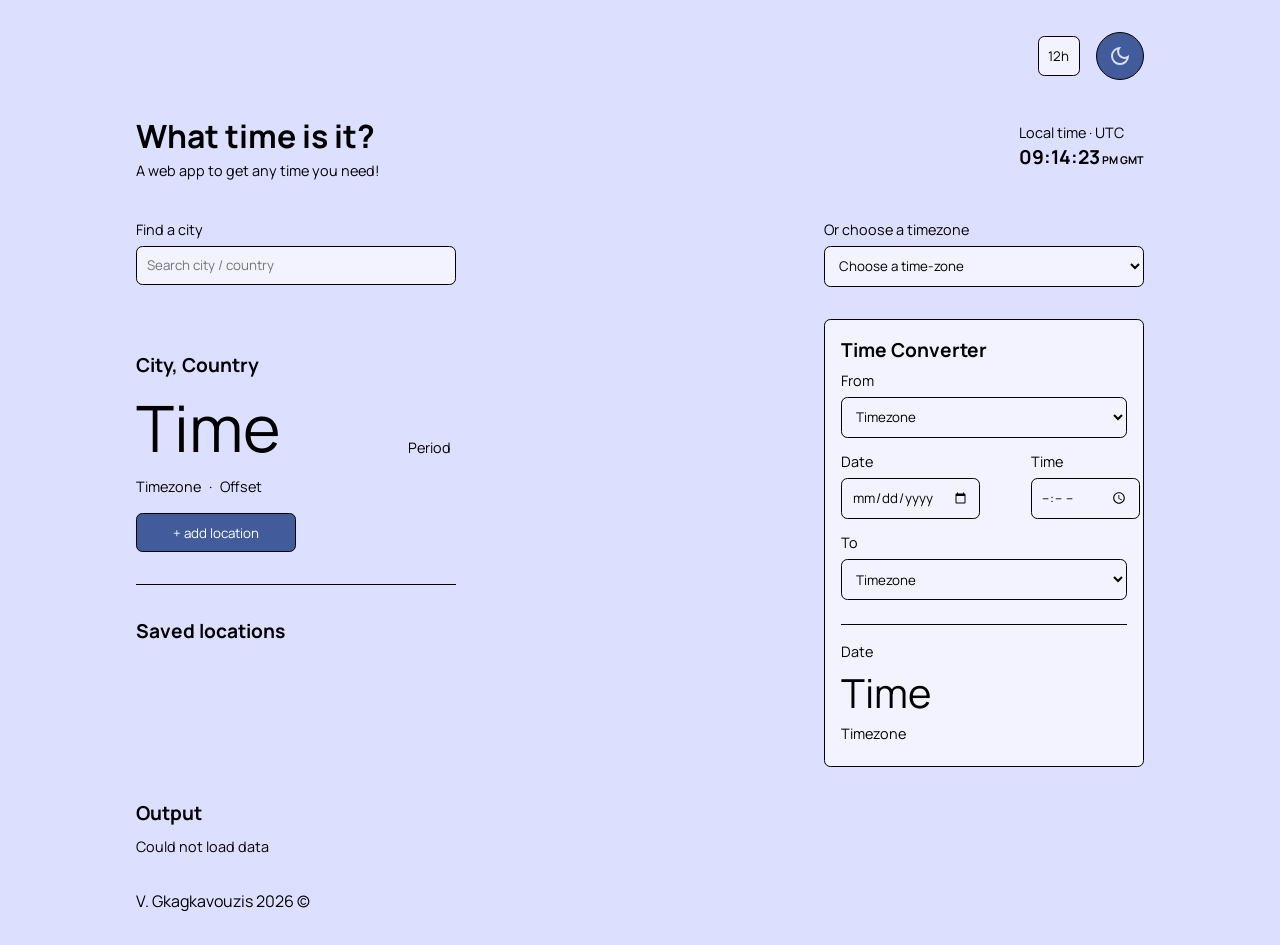
<file: index.html>
<!DOCTYPE html>
<html lang="en">
<head>
    <meta charset="UTF-8">
    <meta name="viewport" content="width=device-width, initial-scale=1.0">
    <title>Get time with API</title>
    <link rel="stylesheet" href="style.css">
</head>
<body>
    <nav>
        <div id="toggle12hour">
            <button class="btn">12h</button>
        </div>
        <div id="toggleNightMode">
            <button class="btn" id="day-night-toggle">
                <img src="./icons/dark_mode_light.svg" alt="dark mode">
                <img src="./icons/light_mode.svg" alt="light mode">
            </button>
        </div>
        <!-- <button class="night-mode"></button> -->
    </nav>
    <section id="header">
        <div id="title-info">
            <h1>What time is it?</h1>
            <p>A web app to get any time you need!</p>
        </div>  
        <div id="local-time">
            <p>Local time · <span id="localZoneDisplay"></span></p>
            <h6 id="localTimeP">
                <span id="localTime"></span>
                <span id="localPeriod"></span>
                <span id="localOffset"></span>
            </h6>
        </div>
    </section>
    <section id="main-input-select-container">
        <div class="input">
            <form action="" id="main-input-form">
                <label for="">Find a city  </label> 
                <input type="text" class="" placeholder="Search city / country" autocomplete="off" id="searchBar">
                <div class="suggestions-box">
                    <!-- <div class="suggestions highlight">sdfsdfsdf</div> -->
                </div>    
            </form> 
            <div id="main-select-input">
                <label for="timeZoneSelect">Or choose a timezone</label>
                <select id="timeZoneSelect" class="">
                    <option value="Choose a time-zone">Choose a time-zone</option>
                </select>
            </div>
        </div>
    </section>
    <section id="middle-section">
        <section id="display-w-btn">
            <div class="container-display">
                <div id="displays">
                    <h3><span id="city">City</span>, <span id="country">Country</span></h3>
                    <div id="timeP">
                        <p id="time">Time</p>
                        <p id="period"> Period</p>
                    </div>
                    <div id="timezone-offset">
                        <p id="time-zone">Timezone</p>
                        <p>·</p>
                        <p id="offset">Offset</p>  
                    </div>
                    <button class="btn" id="add-location-btn">+ add location</button>
    
            </div>
            <div id="saved-zones">
    
                <h3>Saved locations</h3>
                <ul class="saved-zones-container">
                    <li data-timezone="">
                        <p class="saved-city-offset">
                            <span class="saved-city">City </span>
                            <span class="saved-offset"></span>
                        </p>
                        <p id="saved-time-period">
                            <span class="saved-time">Time </span>
                            <span class="saved-period"> </span>
                        </p>
                        <button class="removeBtn btn">x</button>
                    </li>
                </ul>
            </div>
    
        </section>
        <section id="time-converter">
            <h3>Time Converter</h3>
            <form action="" id="converter-form">
                <div id="converter-time-from-zone-container">
                    <label for="convertFromTimezone">From</label>
                        <select class="input-converter" id="convertFromTimezone" >
                            <option value="Timezone">Timezone</option>
                        </select>
                </div>
                <div id="converter-date-time-container">
                    <div id="converter-date-container">
                        <label for="convertFromDate">Date</label>
                        <input class="input-converter" id="convertFromDate" type="date" >
                    </div>
                    <div id="converter-date-container">
                        <label for="convertFromTime">Time</label>
                        <input class="input-converter" id="convertFromTime" type="time">
                    </div>
                </div>
                <div id="converter-time-to-zone-container">
                    <label for="convertToTimezone">To</label>
                        <select class="input-converter" id="convertToTimezone" >
                            <option value="Timezone">Timezone</option>
                        </select>
                </div>
            </form>
            <ul class="list" id="convertedList">
                <li>
                    <label for=""></label>
                    <p id="convertedData">
                        <span class='converted-date'>Date</span>
                        <span class='converted-time'>Time</span>
                        <span class="converted-timezone">Timezone</span>
                    </p>
                </li>
            </ul>
        </section>
    </section>
    <div class="assistant-display">
        <h3>Output</h3>
        <p>Search something</p>
    </div>
    <footer>V. Gkagkavouzis <span id="footerDate"></span> &copy;</footer>
    <script src="script.js"></script>
</body>
</html>
</file>
<file: style.css>
@import url('https://fonts.googleapis.com/css2?family=IBM+Plex+Sans:wght@400;500;600&family=Inter:wght@400;500;600&family=Manrope:wght@400;500;600&family=Roboto:wght@400;500;600&family=Source+Sans+3:wght@400;500;600&display=swap');

* {
    box-sizing: border-box;
}

:root {
    --border: .09rem solid black;
    --border-radius: .4rem;


    /* colors Day-mode */
    --font-color: black;
    --location-btn-background: rgb(66,91,154);

    --faded-bg-color: rgb(221, 223, 255);
    --whiter-bg-color: rgb(242, 243, 255);
}



/* ====== Night Mode ========= */
:root.dark-mode {
    --border: .09rem solid rgb(66,91,154);

    --font-color: rgb(221, 223, 255);
    --location-btn-background: rgb(66,91,154);

    --faded-bg-color: rgb(18, 16, 36);
    --whiter-bg-color: rgb(28, 30, 59);
    --yellow-color: #EAC452;
}
#toggleNightMode {
    display: flex;
}

#day-night-toggle {
    display: flex;
    justify-content: center;
    align-items: center;
    border-radius: 50%;
    width: 3rem;
    height: 3rem;
    background-color: var(--location-btn-background);
    
}

#day-night-toggle img:last-child {
    display: none;
}
/* #day-night-toggle img:first-child {
    color: ;
} */

.dark-mode #day-night-toggle img:first-child {
    display: none;
}

.dark-mode #day-night-toggle img:last-child {
    display: block;
}

/* ====== Basics / Typography ======== */

body {
    display: flex;
    flex-direction: column;
    gap: 2rem;
    max-width: 65rem;
    /* max-width: 100%; */
    margin: 0 auto;
    padding: 2rem 1rem;
    font-family: 'Manrope', -apple-system, BlinkMacSystemFont, 'Segoe UI', Roboto, Oxygen, Ubuntu, Cantarell, 'Open Sans', 'Helvetica Neue', sans-serif;
    font-size: 1rem;
    line-height: 1.5;
    background-color: var(--faded-bg-color);
    color: var(--font-color);
    /* overflow-x: auto; */
}

button, input, select {
    border: var(--border);
    border-radius: var(--border-radius);
    font-family: inherit;
    padding: .6rem;
    background-color: transparent;
    background-color: var(--whiter-bg-color);
        color: var(--font-color);

}

input:focus, select:focus {
    outline: .1rem solid var(--location-btn-background);
}

button:active {
    transform: scale(.9);
    transition: transform 100ms ease-in;
}

button {
    transform: scale(1);
    transition: transform 100ms ease-in;
        color: var(--font-color);

}

h1 {
    font-size: 2rem;
    
}

h3 {
    font-size: 1.2rem;
}

p, label {
    font-size: 0.9rem;
}

label {
    line-height: 2rem;
}

#time {
    font-size: 4rem;
}

#localTime, .saved-time {
    font-size: 1.2rem;
}

/* #time,
#localTime,
.saved-time,
.converted-time {
    font-variant-numeric: tabular-nums;
} */

h1, h3, h5, h6, p {
    margin: 0;
}

.local-time,
.displays,
.assistant-display {
    display: flex;
    flex-direction: column;
    gap: .5rem;
}

/* ======= Navigation ======= */

nav {
    display: flex;
    justify-content: flex-end;
    align-items: center;
    gap: 1rem;

}

/* ==========Header============ */
#header {
    display: flex;
    justify-content: space-between;
    align-items: center;
    flex-wrap: wrap;
    gap: 1.5rem;
}

#header {
    display: flex;
    flex-direction: row;
    flex-wrap: wrap;
}

#title-info {
    display: flex;
    flex-direction: column;
    gap: rem;
}

#local-time {
    display: flex;
    flex-direction: column;

}


/* =========Main input - select========== */
.input {
    display: flex;
    flex-direction: row;
    justify-content: space-between;
    align-items:flex-start;
    flex-wrap: wrap;
    position: relative;
}

#main-input-form, #main-select-input {
    display: flex;
    flex-direction: column;
    justify-content: center;
    width: 20rem;
}



.highlight {
    background-color: var(--location-btn-background);
}

.highlight:hover {
    color: white;
}

.suggestions-box {
    position: absolute;
    border-radius:  var(--border-radius);
    top: 4.5rem;
    background-color: var(--whiter-bg-color);
    width: auto;
    max-height: 25rem;
    overflow-y: auto;
    z-index: 2;
}

.suggestions {
    padding: .4rem;
    font-family: inherit;
    font-size: inherit;
}

/* ========== Middle Section =========== */
#middle-section {
    display: flex;
    justify-content: space-between;
    flex-wrap: wrap;
}


/* ======== Time Display ========= */

#displays {
    display: flex;
    flex-direction: column;
    height: auto;
    width: 20rem;
    margin: 2rem 0;
    padding-bottom: 1rem;
    border-bottom: var(--border);
}

#add-location-btn {
    width: 10rem;
    background-color: transparent; 
    margin: 1rem 0;   
    background-color: var(--location-btn-background);
    color: white;
}

.dark-mode #time,
 .dark-mode #period, 
 .dark-mode #timezone-offset,
 .dark-mode #city,
 .dark-mode #country
  {
    color: var(--yellow-color);
 }

#period-offset {
    display: flex;
    flex-direction: column;
}

#time {
    width: 13rem;
}

#period{
    position: absolute;
    top: 3.6rem;
    left: 17rem;
}


#timeP {
    display: flex;
    flex-direction: row;
    align-items: flex-end;
    justify-content: flex-start;
    position: relative;
}

#timezone-offset {
    display: flex;
    flex-direction: row;
    gap: .5rem;
}

/* ========== Saved Zones ======== */

#saved-zones {
    display: flex;
    flex-direction: column;
}

.saved-zones-container li{
    list-style: none;
    display: flex;
    flex-direction: row;
    align-items: center;
    justify-content: space-between;
    position: relative;
    margin: 1rem 0;
    border-bottom: var(--border);
    padding-bottom: 1rem;
}

.saved-zones-container {
    margin: 0;
    padding: 0;
}

.saved-city-offset {
    display: flex;
    flex-direction: column;
}

.saved-time {
    position: absolute;
    left: 9rem;
    height: 50%;
    transform: translateY(-55%);
}

.saved-period {
    font-size: .6rem;
    position: absolute;
    left: 14.3rem;
}

.removeBtn {
    padding: .3rem .6rem;
    color: var(--font-color);
}







/* ======== Time Converter ======= */

#time-converter {
    display: flex;
    flex-direction: column;
    width: 20rem;
    border: var(--border);
    border-radius: var(--border-radius);
    padding: 1rem;
    background-color: var(--whiter-bg-color);
    height: 28rem;
} 

/* .input-converter {
    background-color: var(--faded-bg-color);
} */

#converter-form, #converter-date-container, #converter-date-container, #converter-time-from-zone-container, #converter-time-to-zone-container {
    display: flex;
    flex-direction: column;
}

#converter-form {
    margin-bottom: .5rem;
    gap: .5rem;
}

#converter-date-time-container {
    display: flex;
    flex-direction: row;
    gap: 3.2rem;
}

#convertedList {
    list-style: none;
}

#convertedData {
    display: flex;
    flex-direction: column;
}

#convertedList {
    border-top: var(--border);
    padding: 1rem 0;
}

.converted-time {
    font-size: 2.5rem;
}
</file>
